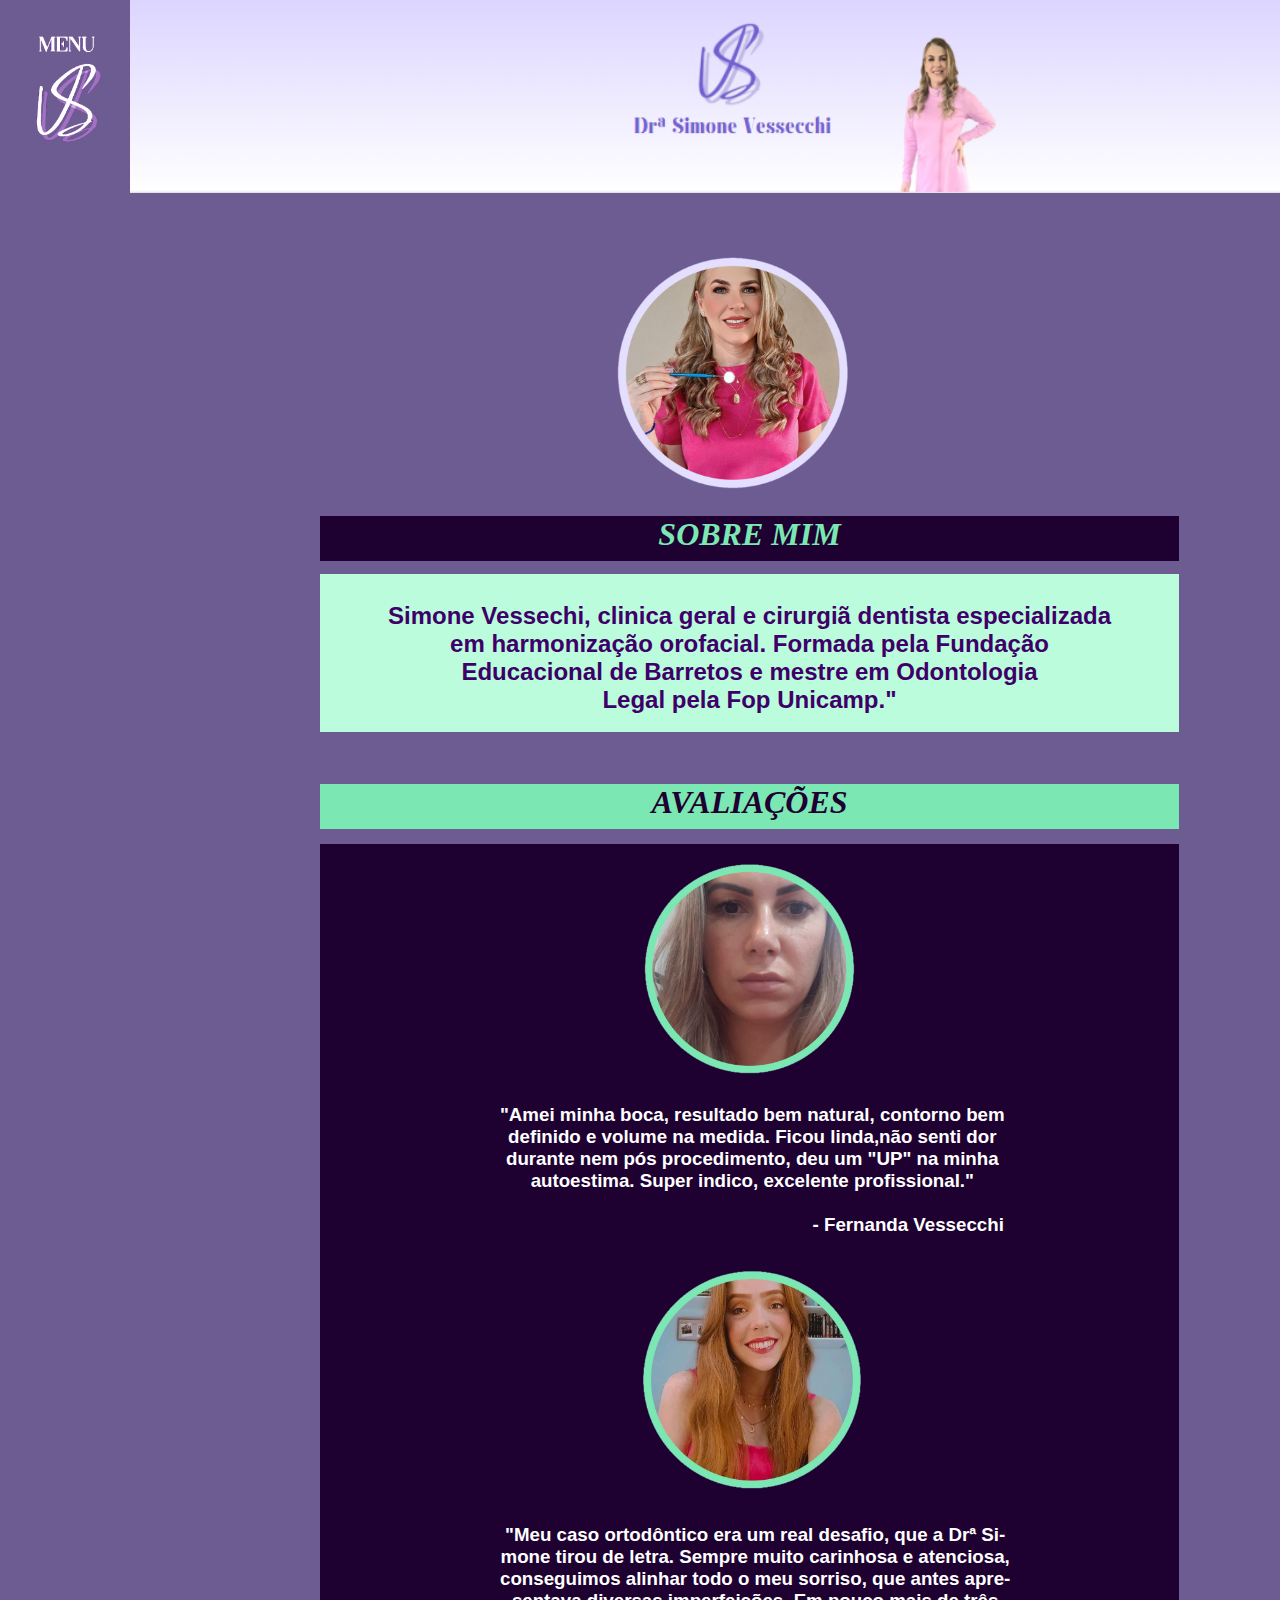
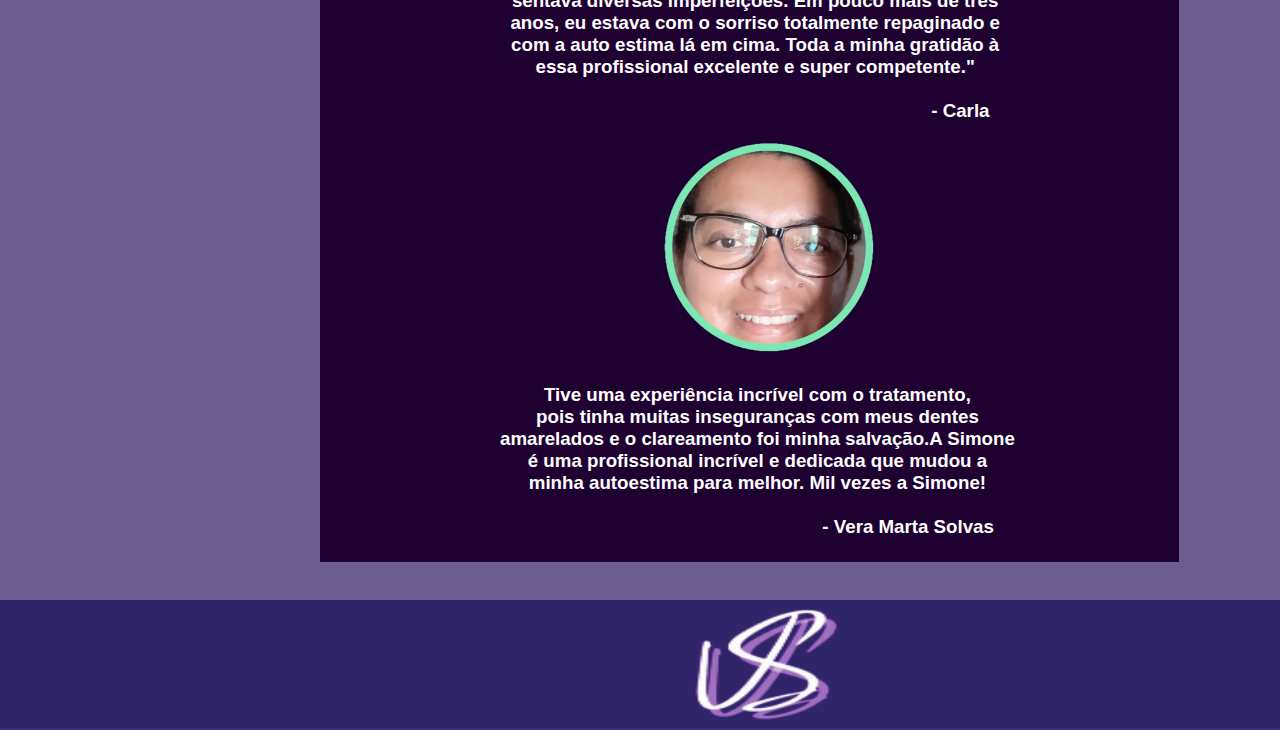
<file: index.html>
<!DOCTYPE html>
<html lang="pt-br">
    <head>
        <meta charset="UTF-8">
        <link rel="stylesheet" href="style.css">
    <style>
        body {
            background-color: #6c5c91;
        }
    </style>
    <title> Projeto Dentista </title> 
    </head>
    <body>
        <input type="checkbox" id="chec">
        <label for="chec">
            <img src=logo4.png>
        </label><br>
        <nav id="menu">
            <ul>
                <li>
                    <a href="Trabalho final textos.html">
                        HOME
                    </a>
                </li>
                <li><a href="Contatos.html"> CONTATOS </a></li>
            </ul>
        </nav> <br>
        <div class="foto8">
            <img src=foto9.png> 
        </div>
        
        <div class="sobre">
            <h1><p><i> SOBRE MIM </i></p></h1> <br>
        </div>
        <div class="perfil2">
            <img src=perfil4.png>
        </div>
        <div class="tperfil">
            <p><h2><br> Simone Vessechi, clinica geral e cirurgiã dentista especializada<br> em harmonização orofacial. Formada pela Fundação<br> Educacional de Barretos e mestre em Odontologia <br> Legal pela Fop Unicamp." <br></h2></p><br>
    
        </div>
        <div class="tavali">
            <p><h1><i> AVALIAÇÕES </i></h1></p><br>

        </div>

    </div>
    <div class="tback">
        <p><h1><i> AVALIAÇÕES </i></h1></p>

    </div>
        <div class="avali1">
            <img src=fernanda1.png>
        </div>
        <div class="tavali1">
            <p><h3> "Amei minha boca, resultado bem natural, contorno bem <br>definido e volume na medida. Ficou linda,não senti dor <br>durante nem pós procedimento, deu um "UP" na minha  <br>autoestima. Super indico, excelente profissional."<br><br> &nbsp&nbsp&nbsp&nbsp&nbsp&nbsp&nbsp&nbsp&nbsp&nbsp&nbsp&nbsp&nbsp&nbsp&nbsp&nbsp&nbsp&nbsp&nbsp&nbsp&nbsp&nbsp&nbsp&nbsp&nbsp&nbsp&nbsp&nbsp&nbsp&nbsp&nbsp&nbsp&nbsp&nbsp&nbsp&nbsp&nbsp&nbsp&nbsp&nbsp&nbsp&nbsp&nbsp&nbsp&nbsp&nbsp&nbsp&nbsp&nbsp&nbsp&nbsp&nbsp&nbsp&nbsp&nbsp&nbsp&nbsp&nbsp&nbsp - Fernanda  Vessecchi <br></h3></p>
        </div> 

        <div class="avali2">
            <img src=carla1.png>
        </div>
        <div class="tavali2">
            <p><h3> "Meu caso ortodôntico era um real desafio, que a Drª Si-<br>mone tirou de letra. Sempre muito carinhosa e atenciosa, <br>conseguimos alinhar todo o meu sorriso, que antes apre- <br>sentava diversas imperfeições. Em pouco mais de três <br>anos, eu estava com o sorriso totalmente repaginado e <br>com a auto estima lá em cima. Toda a minha gratidão à <br> essa profissional excelente e super competente."<br><br> &nbsp&nbsp&nbsp&nbsp&nbsp&nbsp&nbsp&nbsp&nbsp&nbsp&nbsp&nbsp&nbsp&nbsp&nbsp&nbsp&nbsp&nbsp&nbsp&nbsp&nbsp&nbsp&nbsp&nbsp&nbsp&nbsp&nbsp&nbsp&nbsp&nbsp&nbsp&nbsp&nbsp&nbsp&nbsp&nbsp&nbsp&nbsp&nbsp&nbsp&nbsp&nbsp&nbsp&nbsp&nbsp&nbsp&nbsp&nbsp&nbsp&nbsp&nbsp&nbsp&nbsp&nbsp&nbsp&nbsp&nbsp&nbsp&nbsp&nbsp&nbsp&nbsp&nbsp&nbsp&nbsp&nbsp&nbsp&nbsp&nbsp&nbsp&nbsp&nbsp&nbsp&nbsp&nbsp&nbsp&nbsp&nbsp - Carla <br></h3></p>
        </div> 

        <div class="avali3">
            <img src=avali5.png>
        </div>
        <div class="tavali3">
            <p><h3> Tive uma experiência incrível com o tratamento, <br>pois tinha muitas inseguranças com meus dentes <br>amarelados e o clareamento foi minha salvação.A Simone <br>é uma profissional incrível e dedicada que mudou a <br>minha autoestima para melhor. Mil vezes a Simone! <br><br> &nbsp&nbsp&nbsp&nbsp&nbsp&nbsp&nbsp&nbsp&nbsp&nbsp&nbsp&nbsp&nbsp&nbsp&nbsp&nbsp&nbsp&nbsp&nbsp&nbsp&nbsp&nbsp&nbsp&nbsp&nbsp&nbsp&nbsp&nbsp&nbsp&nbsp&nbsp&nbsp&nbsp&nbsp&nbsp&nbsp&nbsp&nbsp&nbsp&nbsp&nbsp&nbsp&nbsp&nbsp&nbsp&nbsp&nbsp&nbsp&nbsp&nbsp&nbsp&nbsp&nbsp&nbsp&nbsp&nbsp&nbsp - Vera Marta Solvas <br></h3></p><br>
        </div> 
        
        <div class="baixo">
            <img src=baixo2.png>
        </div>
       
    </body>
   
    

</html>
</file>
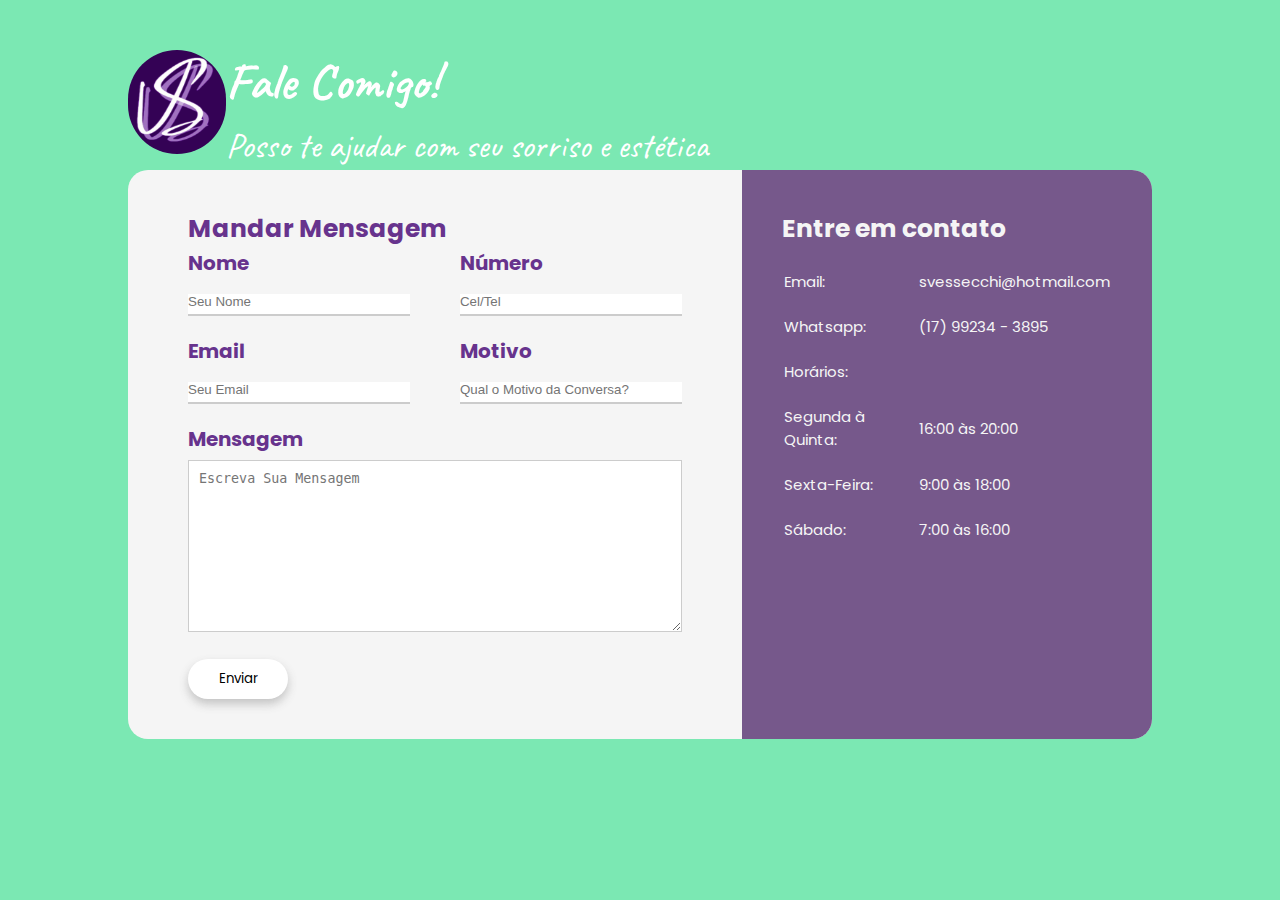
<file: Contatos.html>
<!DOCTYPE html>
<html lang="pt-br">
<head>
    <meta charset="UTF-8">
    <meta http-equiv="X-UA-Compatible" content="IE=edge">
    <meta name="viewport" content="width=device-width, initial-scale=1.0">
    <link rel="stylesheet" href="empiriquitadas.css">
    <link rel="preconnect" href="https://fonts.googleapis.com">
    <link rel="preconnect" href="https://fonts.gstatic.com" crossorigin>
    <link href="https://fonts.googleapis.com/css2?family=Caveat:wght@400;500;600;700&display=swap" rel="stylesheet">
    <link rel="preconnect" href="https://fonts.googleapis.com">
    <link rel="preconnect" href="https://fonts.gstatic.com" crossorigin>
    <link href="https://fonts.googleapis.com/css2?family=Poppins:wght@200;300;400;500;600;700;800;900&display=swap" rel="stylesheet">
    <title>Contatos</title>
</head>
<body>
    <div class="conter">
        <div class="inicio">
            <div class="inicio-logo">
                <img class="logo" src="1684103141544.png">
            </div>
            <div class="inicio-escritos">
                <h1>Fale Comigo!</h1>
                <p>Posso te ajudar com seu sorriso e estética</p>
            </div>
        </div>
        <div class="contatos">
            <div class="contatos-esquerda">
                <h3>Mandar Mensagem</h3>
                <form>
                    <form method="post">
                        <div class="agrupamento">
                            <div class="grupo">
                                <label>Nome</label>
                                <input type="text" name="name" required placeholder="Seu Nome" id="name">
                            </div>
                            <div class="grupo">
                                <label>Número</label>
                                <input type="text" placeholder="Cel/Tel">
                            </div>
                        </div>
                        <div class="agrupamento">
                            <div class="grupo">
                                <label>Email</label>
                                <input type="email" required placeholder="Seu Email" id="email">
                            </div>
                            <div class="grupo">
                                <label>Motivo</label>
                                <input type="text" required placeholder="Qual o Motivo da Conversa?" id="subject">
                            </div>
                        </div>
                        <label>Mensagem</label>
                        <textarea id="message" rows="10" required placeholder="Escreva Sua Mensagem"></textarea>
                        <button id="btn" type="submit">Enviar</button>
                    </form>
                </form>
            </div>
            <div class="contatos-direita">
                <h3>Entre em contato</h3>
                <table>
                    <tr>
                        <td>Email:</td>
                        <td>svessecchi@hotmail.com</td>
                    </tr>
                    <tr>
                        <td>Whatsapp:</td>
                        <td>(17) 99234 - 3895</td>
                    </tr>
                    <tr>
                        <td>Horários:</td>
                    </tr>
                    <tr>
                        <td>Segunda à Quinta:</td>
                        <td>16:00 às 20:00</td>
                    </tr>
                    <tr>
                        <td>Sexta-Feira:</td>
                        <td>9:00 às 18:00</td>
                    </tr>
                    <tr>
                        <td>Sábado:     </td>
                        <td>7:00 às 16:00</td>
                    </tr>
                </table>
            </div>
        </div>
    </div>
</body>
<script src="https://smtpjs.com/v3/smtp.js">
</script>
<script>
    var btn = document.getElementById('btn');
    btn.addEventListener('click', function(e){
        e.preventDefault()
        var name = document.getElementById('name').value;
        var email = document.getElementById('email').value;
        var subject = document.getElementById('subject').value;
        var message = document.getElementById('message').value;
        var body = 'name: ' +name + '<br/> email :' +email + '<br/> subject : ' +subject + '<br/> message : ' +message;
        Email.send({
    Host : "smtp.outlook.com",
    Username : "Pedroso.br@outlook.com",
    Password : "password",
    To : 'them@website.com',
    From : email,
    Subject : subject,
    Body : body
}).then(
  message => alert(message)
);
    })
</script>
</html>
</file>
<file: style.css>
*{
    padding: 0px;
    margin:0px
}
a{
    text-decoration: none;
    color:black;
}
body{
    font-family: Arial, Helvetica, sans-serif;
}
ul{
    list-style: none;
}
img{
    width: 110px;
}
input[type="checkbox"]{
    display: none;
}
nav{
    background-color: #bf9fff;
    width: 130px;
    height: 100%;
    left: -130px;
    position: relative;
}

input[type="checkbox"]:checked ~ nav{
    transform: translateX(130px);
}
ul{
    background-color: #bf9fff;
    top: 174px;
    position: absolute;
    width: 100%;
}
a{
    display: block;
    padding: 20px;
    color: white;
}
a:hover{
    background-color: #7be8b3;
    color:white;
}
label{
    padding: 15px;
    position: absolute;
    z-index: 1;
}

.foto8 img{
    position: absolute;
    top: 0px;
    left: 130px;
    width: 1389px;
    height:193px;
    
}

div.sobre p{
    color: #7be8b3;
    float: none;  
    margin-top: 480px;
    font-family:Cambria, Cochin, Georgia, Times, 'Times New Roman', serif;
    width: 200px;
    text-align: center;
    left: 320px;
    position: absolute;
    background-color:#1e0131;
    width: 859px;
    height: 45px;
    
}

.perfil2 img{
    position: absolute;
    top: 240px;
    left: 568px;
    width: 300px;
    
}

div.tperfil {
    color: #3e0068;
    position: absolute;
    margin-top: 520px;
    left: 320px;
    float: none;
    background-color:#bbfcdc;
    width: 859px;
    text-align: center;
    
    
}

div.tavali {
    color: #1e0131;
    position: absolute;
    margin-top: 730px;
    left: 320px;
    font-family:Cambria, Cochin, Georgia, Times, 'Times New Roman', serif;
    background-color:#7be8b3;
    width: 859px;
    height: 45px;
    text-align: center;
    

}

div.tback {
    color: #1e0131;
    position: absolute;
    margin-top: 790px;
    left: 320px;
    background-color:#1e0131;
    width: 859px;
    height: 1318px;
    text-align: center;
}


.avali1 img{
    position: absolute;
    top: 820px;
    left: 630px;
    width: 240px;
    
}

div.tavali1 {
    color: #FFFFFF;
    position: absolute;
    margin-top: 1050px;
    left: 500px;
    float: none;
    text-align: center;
    
    
}

.avali2 img{
    position: absolute;
    top: 1250px;
    left: 615px;
    width: 280px;
    
}

div.tavali2 {
    color: #FFFFFF;
    position: absolute;
    margin-top: 1470px;
    left: 500px;
    float: none;
    text-align: center;
    
}

.avali3 img{
    position: absolute;
    top: 1730px;
    left: 640px;
    width: 250px;
    
}

div.tavali3 {
    color: #FFFFFF;
    position: absolute;
    margin-top: 1930px;
    left: 500px;
    float: none;
    text-align: center;
}

.baixo img{
    position: absolute;
    top: 2200px;
    width: 1518px;
    height: 130px;
}
</file>
<file: empiriquitadas.css>
*{
    margin: 0;
    padding: 0;
}
body{
    background-color: #7be8b3;
}
.conter{
    width: 80%;
    margin: 50px auto;
}
.logo{
    height: 100px;
    width: 90px;
}
.inicio{
    height: 120px;
    width: 80%;
}
.inicio-logo{
    float: left;
    width: 12%;
    background:  #340255;
    border-radius: 50px;
}
.inicio-escrito{
    float: right;
    width: 88%;
}
.contatos{
    background: whitesmoke;
    display: flex;
    border-radius: 20px;
}
.contatos-esquerda{
    font-family: 'Poppins', sans-serif;
    flex-basis: 60%;
    padding: 40px 60px;
    color: #67338d;
    border-top-left-radius: 20px;
    border-bottom-left-radius: 20px;
}
.contatos-direita{
    font-family: 'Poppins', sans-serif;
    flex-basis: 40%;
    padding: 40px;
    background: #76588b;
    color: whitesmoke;
    border-top-right-radius: 20px;
    border-bottom-right-radius: 20px;
}
h1{
    font-family: 'Caveat', cursiVe;
    color: white;
    margin-bottom: 10px;
    font-size: 50px;
    font-weight: 700;
    padding-left: 50px;
}
p{
    font-family: 'Caveat', cursiVe;
    font-size: 35px;
    color: white;
    margin-bottom: 25px;
    padding-left: 50px;
}
.agrupamento{
    display: flex;
    justify-content: space-between;
    margin-bottom: 20px;
}
h3{
    font-weight: bold;
    font-size: 25px;
}
.grupo{
    flex-basis: 45%;
    font-weight: bold;
    font-size: 20px;
}
input{
    width: 100%;
    border: none;
    border-bottom: 2px solid #ccc;
    outline: none;
    padding-bottom: 5px;
}
textarea{
    width: 100%;
    border: 1px solid #ccc;
    outline: none;
    padding: 10px;
    box-sizing: border-box;
}
label{
    font-weight: bold;
    font-size: 20px;
    margin-bottom: 6px;
    display: block;
}
button{
    font-family: 'Poppins', sans-serif;
    background: white;
    height: 40px;
    width: 100px;
    border: none;
    border-radius: 30px;
    margin-top: 20px;
    box-shadow: 0px 5px 10px 0px rgba(84, 84, 84, 0.3);
    cursor: pointer;
}
button:hover{
    background: rgb(177, 177, 177);
    transition: 0.5s;
}
tr td:first-child{
    padding-right: 20px;
}
tr td{
    font-family: 'Poppins', sans-serif;
    font-size: 15px;
    padding-top: 20px;
}
</file>
